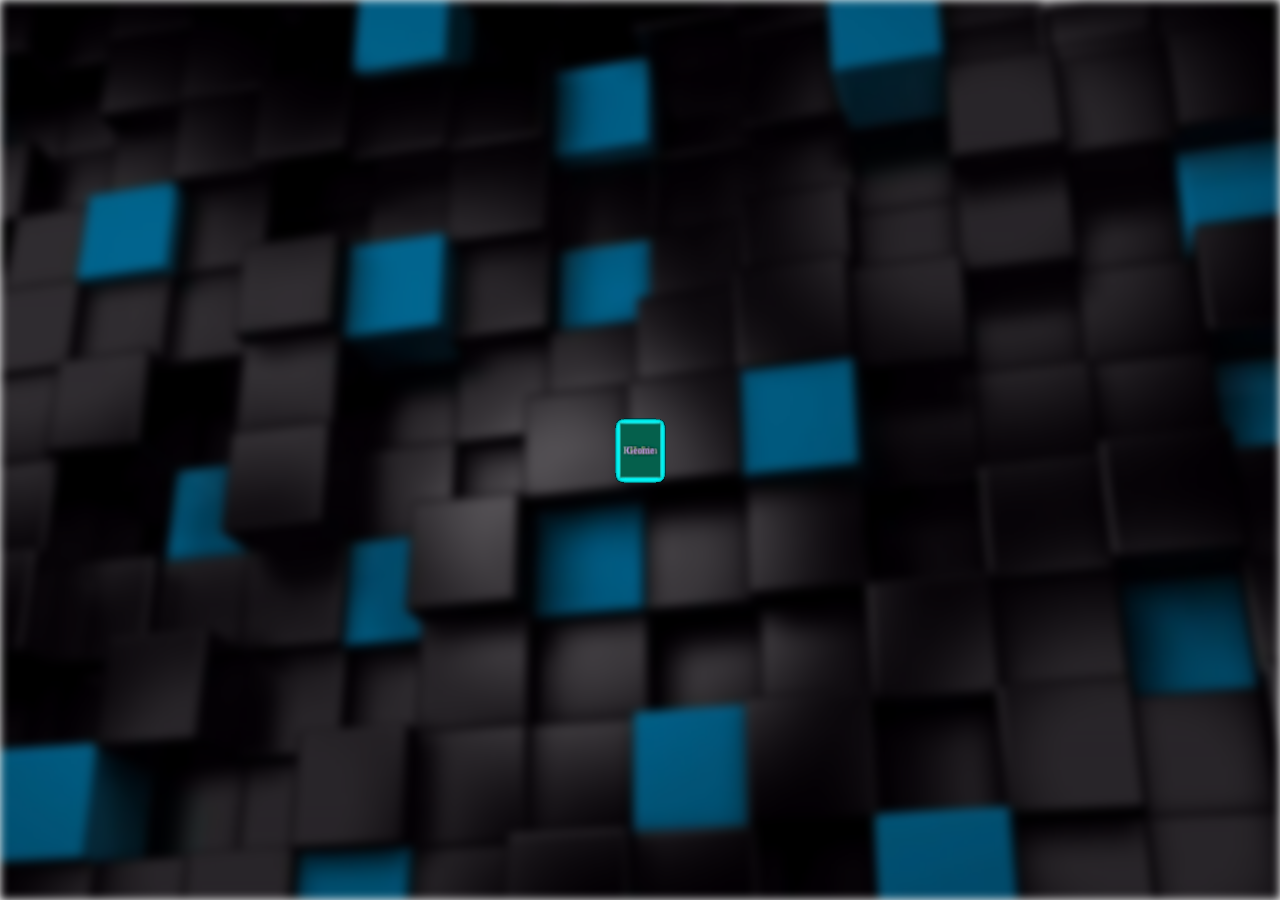
<file: 3D Extension/index.html>
<!DOCTYPE html>
<html lang="en" onselectstart='return false'>
<head>
    <meta charset="UTF-8">
    <link rel="stylesheet" href="css/index.css">
    <script type="text/javascript" src="js/jquery-1.12.4.min.js"></script>
    <script type="text/javascript" src="js/index.js"></script>
    <title>Document</title>
</head>
<body>
    <div class="wrap">
        <ul id="box">
        </ul>
        <div class="mask">
            <div class="bg-mask"></div>
        </div>
    </div>
</body>
</html>
</file>
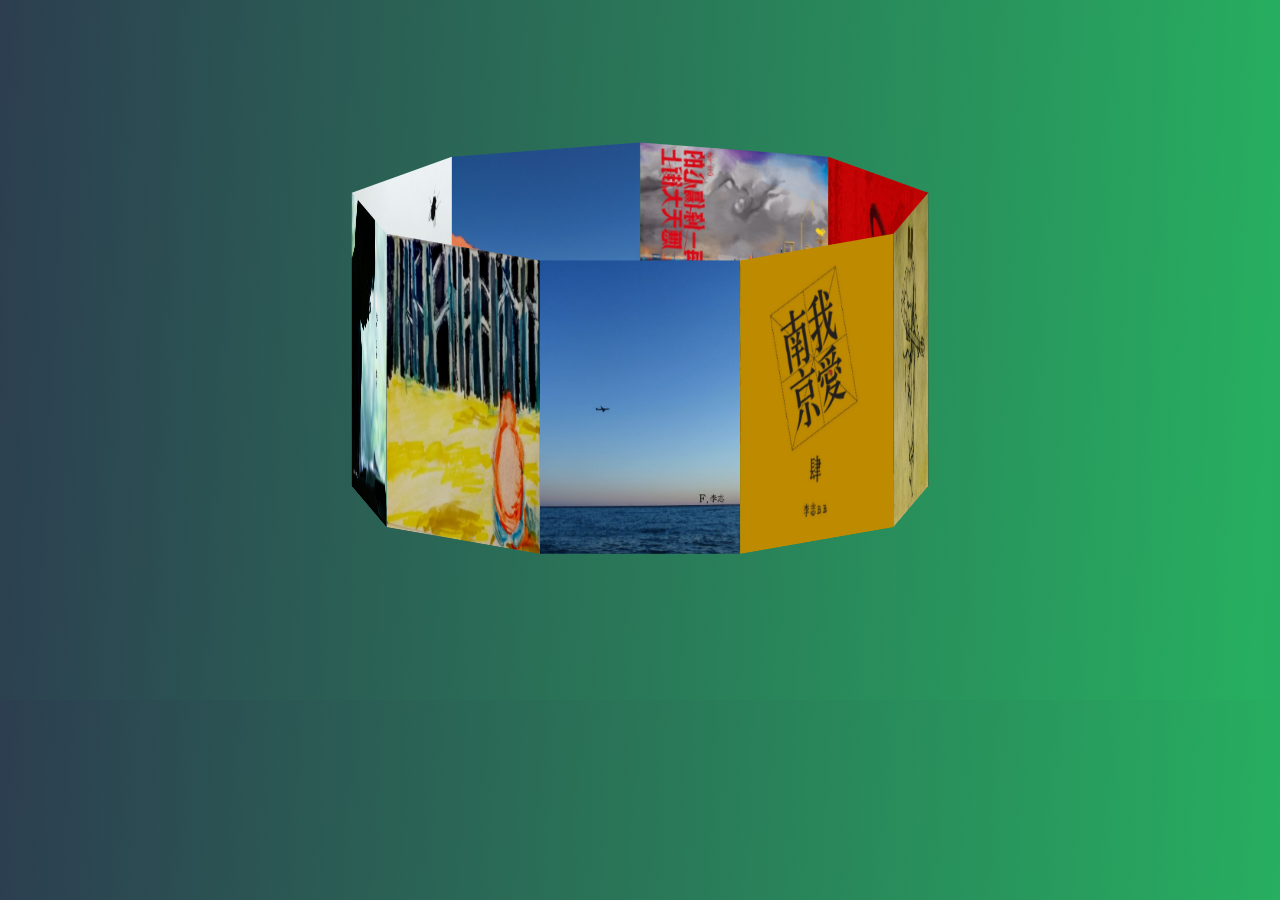
<file: 3Dphoto/index.html>
<!DOCTYPE html>
<html lang="en">
<head>
    <meta charset="UTF-8">
    <meta name="viewport" content="width=device-width, initial-scale=1.0">
    <meta http-equiv="X-UA-Compatible" content="ie=edge">
    <link rel="stylesheet" href="css/index.css">
    <script type="text/javascript" src="js/index.js"></script>
    <title>Document</title>
</head>
<body>
    <div class="wrap">
        <div class="photo">
            <img src="images/1 (1).jpg" alt="logo">
            <audio src="http://mobileoc.music.tc.qq.com/C400000D0Hx1137zPB.m4a?guid=HiFiNi&vkey=581A7E29757C8BC7CEDF3EB62064C54267F8FD508D43D96E7D3F9BB89B70406E5948F86D76CD11AD29DE3F12F5EFAA6C92D1652F0C008D5E&fromtag=99" autoplay loop></audio>
        </div>
        <div class="photo">
            <img src="images/1 (2).jpg" alt="logo">
            <audio src="http://mobileoc.music.tc.qq.com/C400002Yii5a0qBVoA.m4a?guid=HiFiNi&vkey=9A2E35E2B0964A75CE0F84D043358A5AEABE50A369FA9A60D8456F9D767F7B384FEEA6BDB7AC26D0425B153A83BC52113CB71E5F8EB8C8FE&fromtag=99" autoplay loop></audio>
        </div>
        <div class="photo">
            <img src="images/1 (3).jpg" alt="logo">
            <audio src="http://mobileoc.music.tc.qq.com/C400004EpeGn0VK1qq.m4a?guid=HiFiNi&vkey=EE10947597B586915267AB12B4B47023BD5B060B9F74567BFE069634105189BF8730461845A263242F652C1CE9FAEA6F44D179D95E4C56E5&fromtag=99" autoplay loop></audio>
        </div>
        <div class="photo">
            <img src="images/1 (6).jpg" alt="logo">
            <audio src="http://mobileoc.music.tc.qq.com/C400000MMO0N39xo2i.m4a?guid=HiFiNi&vkey=EAB1B7E80BCEECC4C4CC19E71DC16DC73CF0DC2A359E2C8E691D9F9BD2C571912822756E7897146B206933598EDB9436A9AE4A5025BFD462&fromtag=99" autoplay loop></audio>
        </div>
        <div class="photo">
            <img src="images/1 (7).jpg" alt="logo">
            <audio src="http://mobileoc.music.tc.qq.com/C400001JHV3u02Q7e8.m4a?guid=HiFiNi&vkey=2427B545A015FCF3BD36157FD70EDCA560F085F4F861D15D5D520159836CCAA61881E30AA0583F477CFBAF95A872CD6375DCE9D32C2999D9&fromtag=99" autoplay loop></audio>
        </div>
        <div class="photo">
            <img src="images/1 (8).jpg" alt="logo">
            <audio src="http://mobileoc.music.tc.qq.com/C4000012HhFu2RiJhm.m4a?guid=HiFiNi&vkey=B692646189CAE81250E7CB115872772EA6C4070AF210EC11A54D8E577A0D0951FF2313BD1F3147EE561675662E6031C00CDD1A5E7F6AC0A3&fromtag=99" autoplay loop></audio>
        </div>
        <div class="photo">
            <img src="images/1 (9).jpg" alt="logo">
            <audio src="http://mobileoc.music.tc.qq.com/C400004T2yxl2fXIpA.m4a?guid=HiFiNi&vkey=08DC891EE6D6691A6869806A3C9FDFE79D42879A28C0EAED3BE30DCC9804FCA350DE257EDE010B827D48CEB7B4F2B9E2458A7571EEE7E7CA&fromtag=99" autoplay loop></audio>
        </div>
        <div class="photo">
            <img src="images/1 (10).jpg" alt="logo">
            <audio src="http://mobileoc.music.tc.qq.com/C400004Eogv33QSukA.m4a?guid=HiFiNi&vkey=63CB5E08FB68F3F6EEF3219FC8F19E2878B67FDA2E675AE4F9EF42EA66905FB91461F26D701BEA188AA5BABFE32D259E96158D8F82BF4669&fromtag=99" autoplay loop></audio>
        </div>
        <div class="photo">
            <img src="images/1 (11).jpg" alt="logo">
            <audio src="http://mobileoc.music.tc.qq.com/C400002hCfQx0wZ6Fs.m4a?guid=HiFiNi&vkey=0B358AA4E351316A938B6DDC402100946491FBF969382AB05654AA987A3716B4D1E17D4C9A3654B493BD397D183D1A2BFDBCD389FA9A6BE7&fromtag=99" utoplay loop></audio>
        </div>

    </div>
</html>
</file>
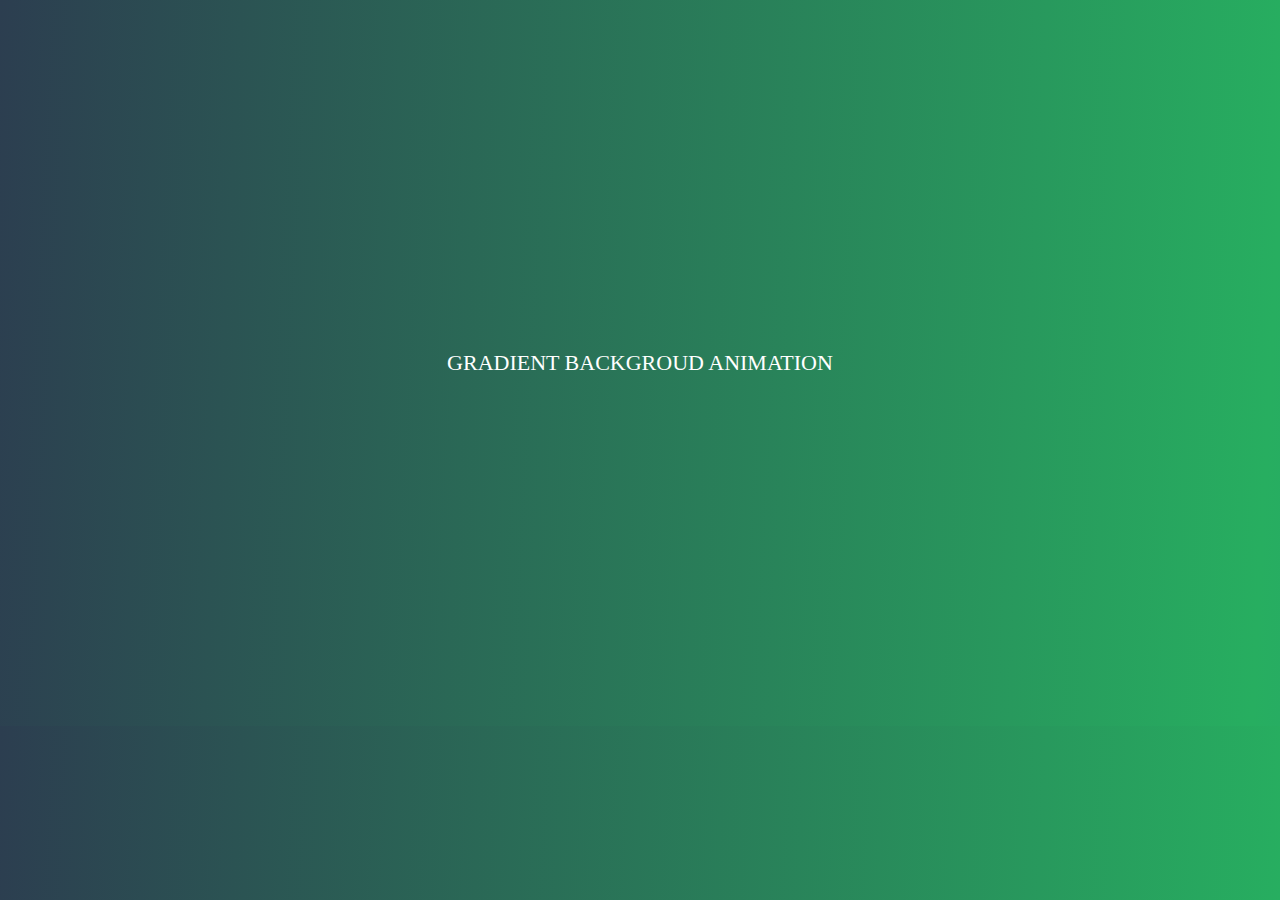
<file: gradient/index.html>
<!DOCTYPE html>
<html lang="en">
<head>
    <meta charset="UTF-8">
    <link rel="stylesheet" href="css/index.css">
    <title>Document</title>
</head>
<body>
    <div class="text">
        Gradient Backgroud Animation 
    </div>
</body>
</html>
</file>
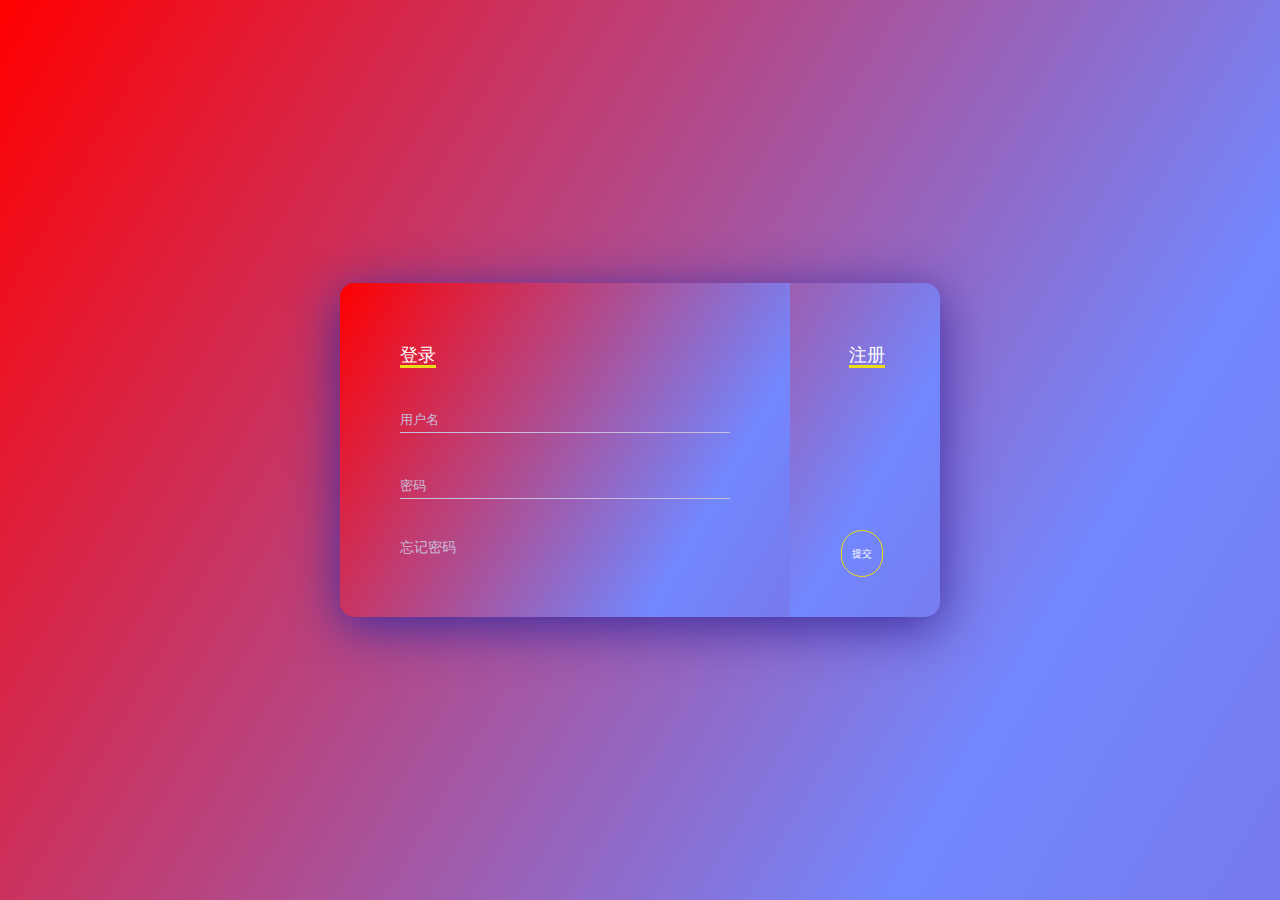
<file: login/index.html>
<!DOCTYPE html>
<html lang="en">
<head>
    <meta charset="UTF-8">
    <meta name="viewport" content="width=device-width, initial-scale=1.0">
    <!-- <meta name="viewport" content="width=device-width, user-scalable=no, initial-scale=1.0, maximum-scale=1.0, minimum-scale=1.0">-->
    <meta http-equiv="X-UA-Compatible" content="ie=edge">
    <link rel="stylesheet" href="css/index.css">
    <title>Login</title>
</head>
<body>
    <div class="login-container">
        <div class="left-container">
            <div class="title"><span>登录</span></div>
            <div class="input-container">
                <input type="text" name="username" placeholder="用户名">
                <input type="password" name="password" placeholder="密码">
            </div>
            <div class="message-container">
                <span>忘记密码</span>
            </div>
        </div>
        <div class="right-container">
            <div class="regist-container">
                <span class="regist">注册</span>
            </div>
            <div class="action-container">
                <span>提交</span>
            </div>
        </div>
    </div>
    
</body>
</html>
</file>
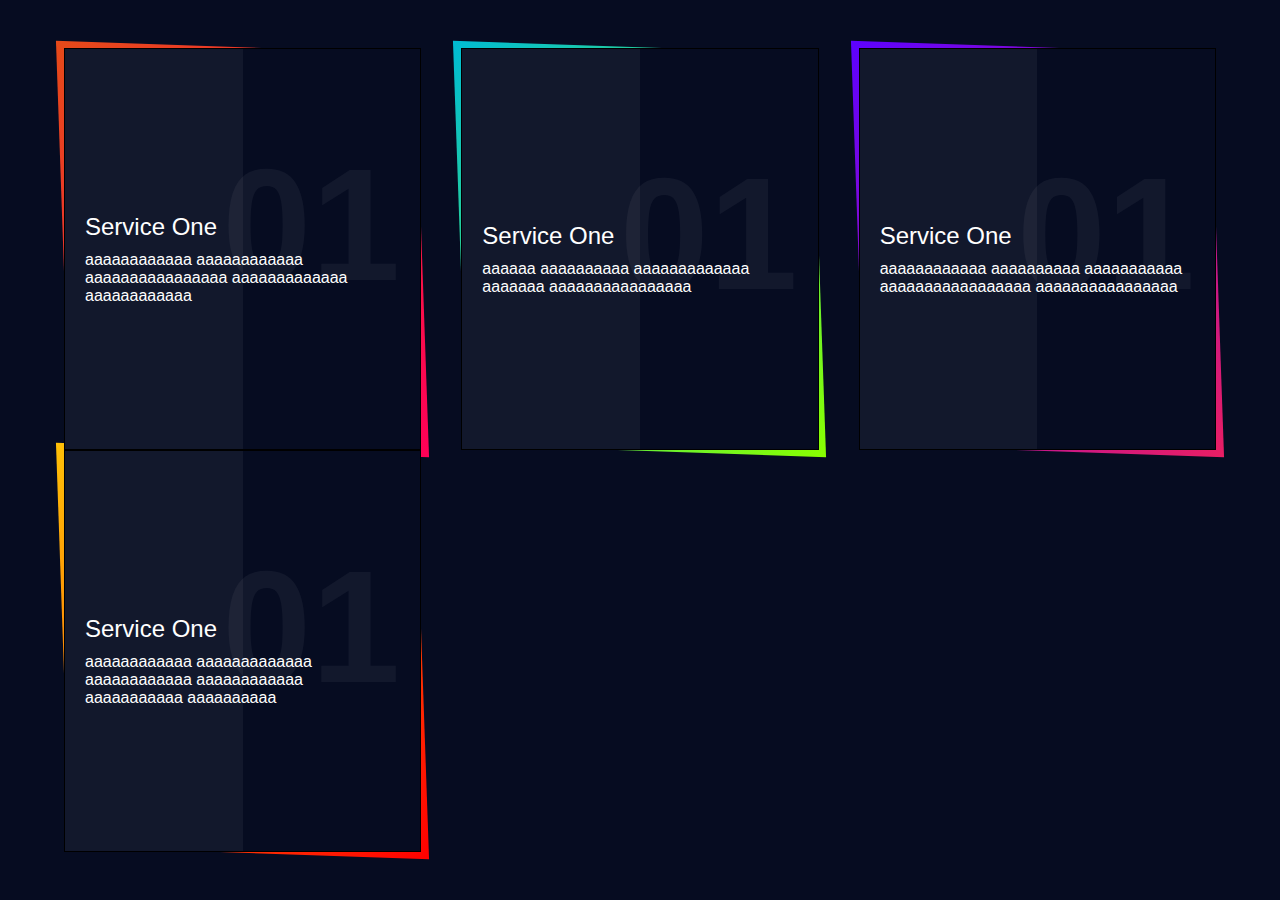
<file: padding/index.html>
<!DOCTYPE html>
<html lang="en">
<head>
    <meta charset="UTF-8">
    <link rel="stylesheet" href="css/index.css">
    <title>Document</title>
</head>
<body>
    <div class="container">
        <div class="box">
            <div class="content">
                <h2>01</h2>
                <h3>Service One</h3>
                <p>aaaaaaaaaaaa
                aaaaaaaaaaaa
                aaaaaaaaaaaaaaaa
                aaaaaaaaaaaaa
                aaaaaaaaaaaa</p>
                <a href="#">Read More</a>
            </div>
        </div>
         <div class="box">
            <div class="content">
                <h2>01</h2>
                <h3>Service One</h3>
                <p>aaaaaa
                aaaaaaaaaa
                aaaaaaaaaaaaa
                aaaaaaa
                aaaaaaaaaaaaaaaa</p>
                <a href="#">Read More</a>
            </div>
        </div>
         <div class="box">
            <div class="content">
                <h2>01</h2>
                <h3>Service One</h3>
                <p>aaaaaaaaaaaa
                aaaaaaaaaa
                aaaaaaaaaaa
                aaaaaaaaaaaaaaaaa
                aaaaaaaaaaaaaaaa</p>
                <a href="#">Read More</a>
            </div>
        </div>
         <div class="box">
            <div class="content">
                <h2>01</h2>
                <h3>Service One</h3>
                <p>aaaaaaaaaaaa
                aaaaaaaaaaaaa
                aaaaaaaaaaaa
                aaaaaaaaaaaa
                aaaaaaaaaaa
                aaaaaaaaaa</p>
                <a href="#">Read More</a>
            </div>
        </div>
    </div>
</body>
</html>
</file>
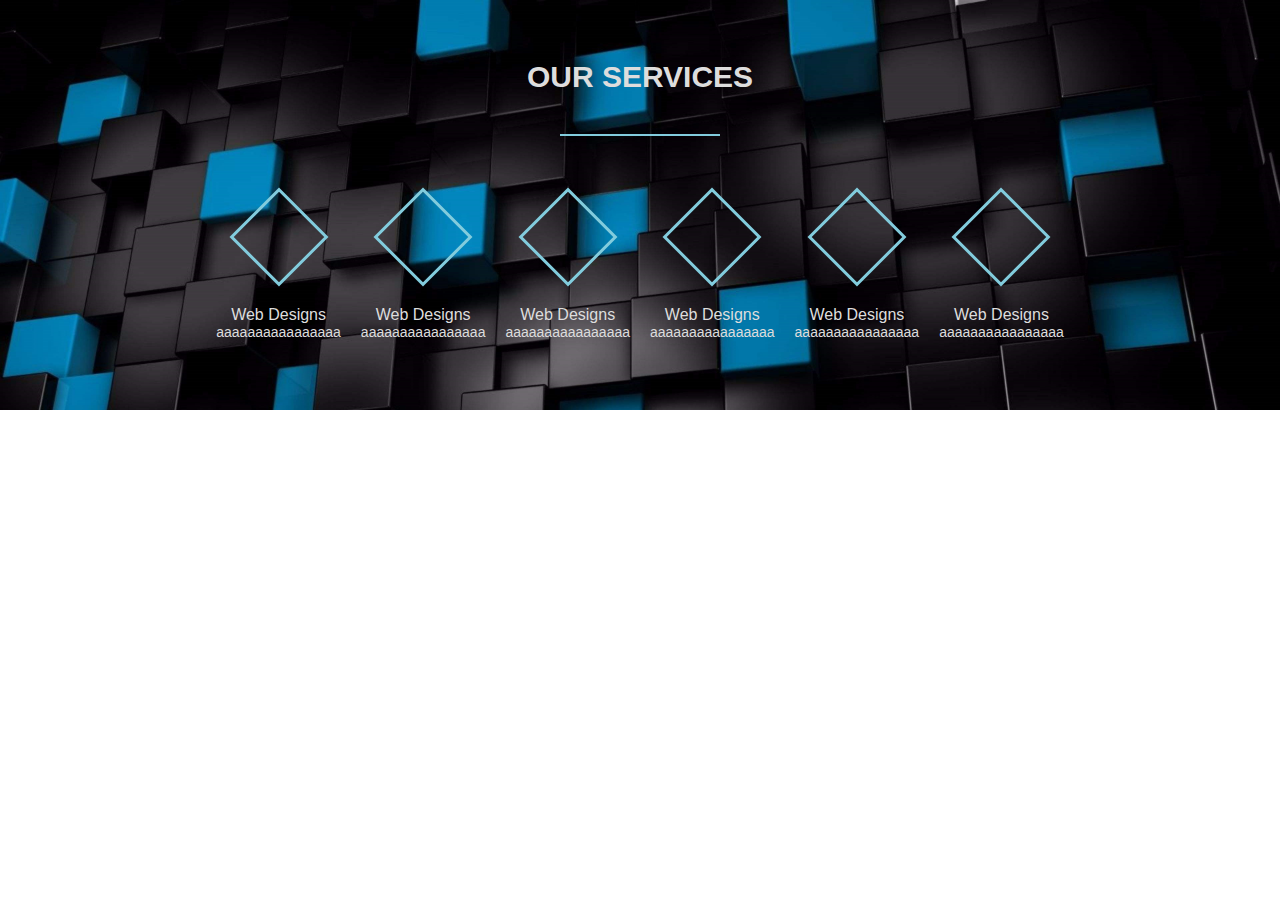
<file: section/index.html>
<!DOCTYPE html>
<html lang="en">
<head>
    <meta charset="UTF-8">
    <meta name="viewport" content="width=device-width, initial-scale=1">
    <link rel="stylesheet" href="css/index.css">
    <title>Document</title>
</head>
<body>
    <div class="services-section">
        <div class="inner-width">
            <h1 class="section-title">Our Services</h1>
            <div class="border"></div>
            <div class="services-container">
                <div class="service-box">
                    <div class="service-icon">
                        <i class="fas fa-paint-brush"></i>
                    </div>
                    <div class="sectioncs-title">Web Designs</div>
                    <div class="service-desc">
                        aaaaaaaaaaaaaaaa
                    </div>
                </div>

                <div class="service-box">
                    <div class="service-icon">
                        <i class="fas fa-paint-brush"></i>
                    </div>
                    <div class="sectioncs-title">Web Designs</div>
                    <div class="service-desc">
                        aaaaaaaaaaaaaaaa
                    </div>
                </div>

                <div class="service-box">
                    <div class="service-icon">
                        <i class="fas fa-paint-brush"></i>
                    </div>
                    <div class="sectioncs-title">Web Designs</div>
                    <div class="service-desc">
                        aaaaaaaaaaaaaaaa
                    </div>
                </div>

                <div class="service-box">
                    <div class="service-icon">
                        <i class="fas fa-paint-brush"></i>
                    </div>
                    <div class="sectioncs-title">Web Designs</div>
                    <div class="service-desc">
                        aaaaaaaaaaaaaaaa
                    </div>
                </div>

                <div class="service-box">
                    <div class="service-icon">
                        <i class="fas fa-paint-brush"></i>
                    </div>
                    <div class="sectioncs-title">Web Designs</div>
                    <div class="service-desc">
                        aaaaaaaaaaaaaaaa
                    </div>
                </div>

                <div class="service-box">
                    <div class="service-icon">
                        <i class="fas fa-paint-brush"></i>
                    </div>
                    <div class="sectioncs-title">Web Designs</div>
                    <div class="service-desc">
                        aaaaaaaaaaaaaaaa
                    </div>
                </div>
            </div>
        </div>
    </div>
    
</body>
</html>
</file>
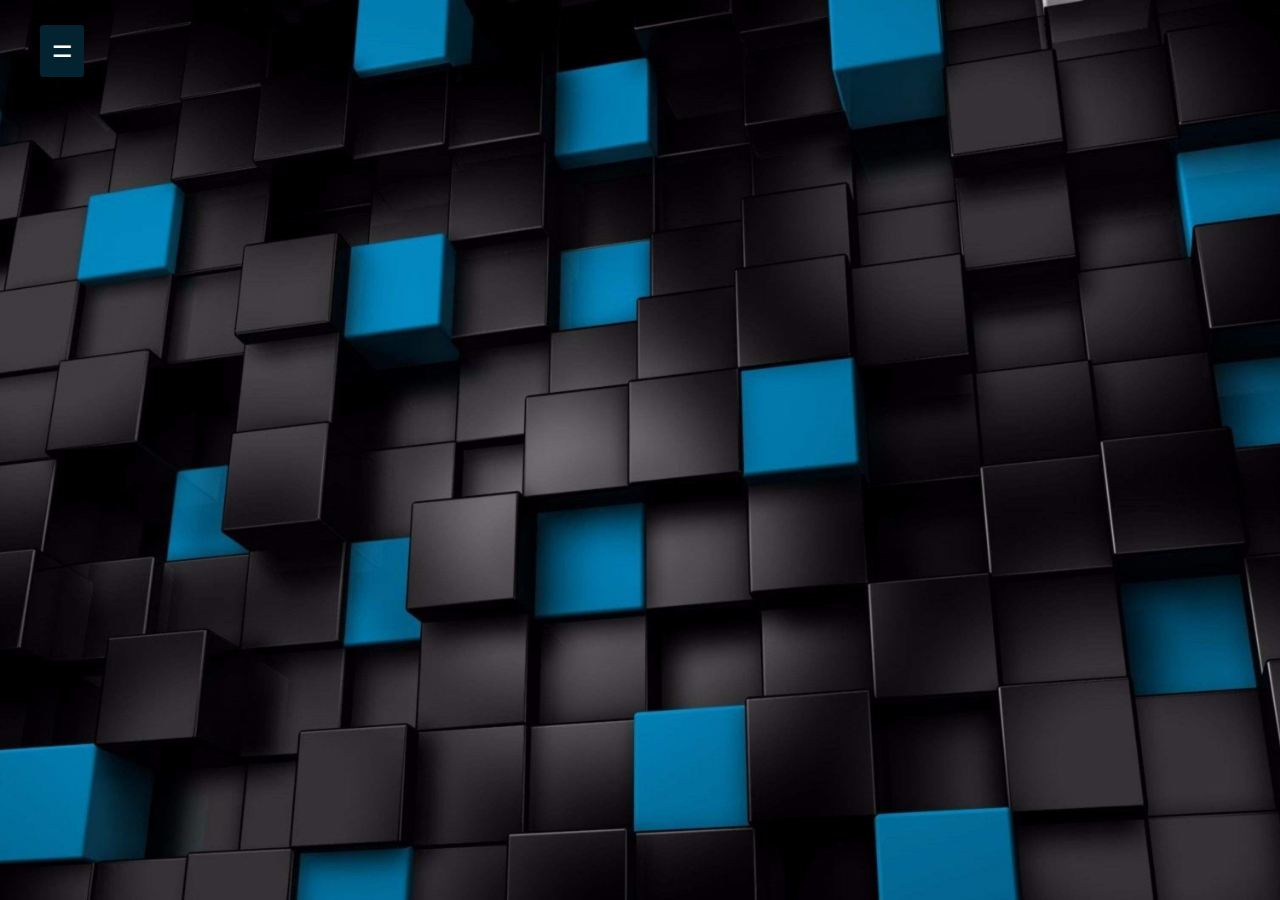
<file: sidebar/index.html>
<!DOCTYPE html>
<html lang="en">
<head>
    <meta charset="UTF-8">
    <link rel="stylesheet" href="css/index.css">
    <title>Document</title>
</head>
<body>
    <input type="checkbox" id="check">
    <label for="check">
        <i class="fas fa-bars" id="btn">=</i>
        <i class="fas fa-times" id="cancel">x</i>
    </label>
    <div class="sidebar">
        <header>My App</header>
        <ul>
            <li><a href="#"><i class="fas fa-qrcode"></i>Dashboard</a></li>
            <li><a href="#"><i class="fas fa-qrcode"></i>Dashboard</a></li>
            <li><a href="#"><i class="fas fa-qrcode"></i>Dashboard</a></li>
            <li><a href="#"><i class="fas fa-qrcode"></i>Dashboard</a></li>
            <li><a href="#"><i class="fas fa-qrcode"></i>Dashboard</a></li>
            <li><a href="#"><i class="fas fa-qrcode"></i>Dashboard</a></li>
            <li><a href="#"><i class="fas fa-qrcode"></i>Dashboard</a></li>
        </ul>
    </div>
    <section></section>
</body>
</html>
</file>
<file: 3D Extension/css/index.css>
html,
body,
div,
ul,
li{
    margin: 0;
    padding: 0;
}

html, body{height: 100%;}

li{list-style-type: none;}

.wrap{
    height: 100%;
    overflow: hidden;
    perspective: 800px;
}
#box{
    top: 50%;
    left: 50%;
    width: 0;
    height: 0;
    position: relative;
    transform-style: preserve-3d;
    transform: translateZ(-1600px);
    z-index: 1;
}
#box li{
    width: 120px;
    height: 160px;
    text-align: center;
    position: absolute;
    top: -80px;
    left: -60px;
    line-height: 160px;
    background-color: rgba(5,100,80,0.2);
    border: 1px solid rgba(125,255,255,0.25);
    box-shadow: 0 0 15px rgba(0,255,255,0.5);
    cursor: pointer;
}
#box li span{
    font-size: 28px;
    font-weight: bold;
    text-shadow: 2px 2px 5px black;
    color: #efebef;
}
.mask{
    width: 100%;
    height: 100%;
    background: url('../images/bg_mask.jpg') no-repeat center;
    background-size: cover;
    filter: blur(5px);
}
.mask > .bg-mask{
    width: 100%;
    height: 100%;
    background: #000;
    opacity: 0.25;
}
</file>
<file: 3Dphoto/css/index.css>
body{
    margin: 0;
    padding: 0;
    font-family: "montserrat";

    background-image: linear-gradient(93deg,#2c3e50,#27ae60,#2980b9,#e74c3c,#8e44ad);
    background-size: 400%;
    animation: bganimation 15s infinite;
}
@keyframes bganimation{
    0%{
        background-position: 0% 50%; 
    }
    50%{
        background-position: 100% 50%; 
    }
    100%{
        background-position: 0% 50%; 
    }
}
img{
    width: 200px;
    height: 300px;
}
.wrap{
    width: 200px;
    height: 300px;
    margin: 200px auto;
    position: relative;
    transform-style: preserve-3d;
    transform: rotateX(-12deg);
    animation: turn 13s infinite;
    /* 变成匀速 */
    animation-timing-function: linear;

}
.photo{
    position: absolute;
    top: 0;
    left: 0;
    width: 100%;
    height: 100%;
}
.photo:nth-child(1){
    transform: rotateY(0deg) translateZ(275px);
}
.photo:nth-child(2){
    transform: rotateY(40deg) translateZ(275px);
}
.photo:nth-child(3){
    transform: rotateY(80deg) translateZ(275px);
}
/* .photo:nth-child(4){
    transform: rotateY(120deg) translateZ(275px);
} */
/* .photo:nth-child(5){
    transform: rotateY(160deg) translateZ(275px);
} */
.photo:nth-child(4){
    transform: rotateY(120deg) translateZ(275px);
}
.photo:nth-child(5){
    transform: rotateY(160deg) translateZ(275px);
}
.photo:nth-child(6){
    transform: rotateY(200deg) translateZ(275px);
}
.photo:nth-child(7){
    transform: rotateY(240deg) translateZ(275px);
} 
.photo:nth-child(8){
    transform: rotateY(280deg) translateZ(275px);
}
.photo:nth-child(9){
    transform: rotateY(320deg) translateZ(275px);
}

@keyframes turn{
    from{
        transform: rotateX(-12deg) rotateY(0deg);
    }
    to{
        transform: rotateX(-12deg) rotateY(360deg);
    }
}
</file>
<file: gradient/css/index.css>
body{
    margin: 0;
    padding: 0;
    font-family: "montserrat";

    background-image: linear-gradient(93deg,#2c3e50,#27ae60,#2980b9,#e74c3c,#8e44ad);
    background-size: 400%;
    animation: bganimation 15s infinite;
}
.text{
    color: white;
    text-align: center;
    text-transform: uppercase;
    margin: 350px 0;
    font-size: 22px;
}
@keyframes bganimation{
    0%{
        background-position: 0% 50%; 
    }
    50%{
        background-position: 100% 50%; 
    }
    100%{
        background-position: 0% 50%; 
    }
}
</file>
<file: login/css/index.css>
*{
    padding: 0;
    margin: 0;
}
html{
    height: 100%;
}
body{
    background-size: 400%;
    background-image: linear-gradient(120deg,red,rgb(114,135,254),rgb(130,88,186),yellow,blue);
    animation: bganimation 15s infinite;
}
@keyframes bganimation{
    0%{
        background-position: 0% 50%; 
    }
    50%{
        background-position: 100% 50%; 
    }
    100%{
        background-position: 0% 50%; 
    }
}
body .login-container{
    /* height: 315px; */
    position: absolute;
    top: 50%;
    left: 50%;
    transform: translate(-50%, -50%);
    width: 600px;
    margin: 0 auto;
    /* margin-top: 20%; */
    border-radius: 15px;
    box-shadow: 0 10px 50px 0 rgb(59,45,159);
    background-color: rgb(95,76,194);
    background-size: 400%;
    background-image: linear-gradient(120deg,red,rgb(114,135,254),rgb(130,88,186),yellow,blue);
    animation: bganimation 15s infinite;
}

body .login-container .left-container{
    display: inline-block;
    padding: 60px;
    width: 330px;
    border-top-left-radius: 15px;
    border-bottom-left-radius: 15px;
    background-size: 400%;
    background-image: linear-gradient(120deg,red,rgb(114,135,254),rgb(130,88,186),yellow,blue);
    animation: bganimation 15s infinite;
    /* background-image: linear-gradient(to bottom right,rgb(118,76,163),rgb(92,103,211)); */
}
body .login-container .left-container .title{
    color: #fff;
    font-size: 18px;
    font-weight: 200;
}
body .login-container .left-container .title span{
    border-bottom: 3px solid rgb(237,221,22)
}
body .login-container .left-container .input-container{
    padding: 20px 0;
}
body .login-container .left-container .input-container input{
    border: 0;
    background: none;
    outline: 0;
    color: #fff;
    margin: 20px 0;
    width: 100%;
    padding: 5px 0;
    transition: .2s;
    border-bottom: 1px solid rgb(199,191,219);
}

body .login-container .left-container .input-container input:hover{
    border-bottom-color: #fff;
}
::-webkit-input-placeholder{
    color: rgb(199,191,219);

}

body .login-container .left-container .message-container{
    font-size: 14px;
    transition: .2s;
    color: rgb(199,191,219);
    cursor: pointer;
}
body .login-container .left-container .message-container:hover{
    color: #fff;
}
body .login-container .right-container{
    width: 145px;
    display: inline-block;
    height: calc(100% - 120px);
    vertical-align: top;
    padding: 60px 0;
}

body .login-container .right-container .regist-container{
    text-align: center;
    color: #fff;
    font-size: 18px;
    font-weight: 200;
}
body .login-container .right-container .regist-container span{
    border-bottom: 3px solid rgb(237,221,22);
}
body .login-container .right-container .action-container{
    font-size: 10px;
    color: #fff;
    text-align: center;
    position: relative;
}
body .login-container .right-container .action-container span{
    border: 1px solid rgb(237,221,22);
    padding: 10px;
    display: inline-block;
    line-height: 25px;
    border-radius: 25px; 
    position: absolute;
    bottom: -210px;
    left: calc(72px - 25px);
    transition: .2s;
    cursor: pointer;
}
body .login-container .right-container .action-container span:hover{
    background-color: rgb(237,221,22);
    color: rgb(95,76,194);
}
</file>
<file: padding/css/index.css>
body{
    margin: 0;
    padding: 0;
    display: flex;
    justify-content: center;
    align-items: center;
    min-height: 100vh;
    background: #060c21;
    font-family: 'Poppins', sans-serif;
}
.container{
    position: relative;
    width: 90%;
    display: grid;
    grid-template-columns: repeat(auto-fill, minmax(260px, 1fr));
    grid-gap: 0 40px;
    grid-template-rows: auto;
}
.box{
    position: relative;
    height: 400px;
    background: #060c21;
    display: flex;
    justify-content: center;
    align-items: center;
    border: 1px solid #000;
}

.box:before{
    content: '';
    position: absolute;
    top: -2px;
    left: -2px;
    right: -2px;
    bottom: -2px;
    background: #fff;
    transform: skew(2deg,2deg);
    z-index: -1;
}
.box:nth-child(1):before{
    background: linear-gradient(315deg,#ff0057,#e64a19);
}
.box:nth-child(2):before{
    background: linear-gradient(315deg,#89ff00,#00bcd4);
}
.box:nth-child(3):before{
    background: linear-gradient(315deg,#e91e63,#5d02ff);
}
.box:nth-child(4):before{
    background: linear-gradient(315deg,#ff0000,#ffc107);
}
.box:after{
    content: '';
    position: absolute;
    top: 0;
    left: 0;
    width: 50%;
    height: 100%;
    background: rgba(255,255,255,.05);
    pointer-events: none;
}
.content{
    position: relative;
    padding: 20px;
    transform: translateY(40px);

}
.content h2{
    position: absolute;
    top: -60px;
    right: 20px;
    margin: 0;
    padding: 0;
    font-size: 10em;
    color: rgba(255,255,255,.05);
    transition: .5s;
}
.box:hover .content h2{
    top: -140px;
}
.content h3{
    margin: 0 0 10px;
    padding: 0;
    font-size: 24px;
    font-weight: 500;
    color: #fff;
}
.content p{
    margin: 0;
    padding: 0;
    color: #fff;
    font-size: 16px;

}
.content a{
    position: relative;
    margin: 20px 0 0 ;
    padding: 10px 20px;
    text-decoration: none;
    border: 1px solid #fff;
    display: inline-block;
    color: #fff;
    transition: .5s;
    transform: translateY(-40px);
    opacity: 0;
    visibility: hidden;

}
.box:hover .content a{
    transform: translateY(0);
    opacity: 1;
    visibility: visible;
}
.content a:hover{
    color: #000;
    background: #fff;
}
</file>
<file: section/css/index.css>
*{
    margin: 0;
    padding: 0;
    font-family: "montserrat", sans-serif;
    box-sizing: border-box;
}
.services-section{
    background: url(../../sidebar/images/bg_mask.jpg);
    background-size: cover;
    padding: 60px 0;
}
.inner-width{
    width: 100%;
    max-width: 1200px;
    margin: auto;
    padding: 0 20px;
    overflow: hidden;
}
.section-title{
    text-align: center;
    color: #ddd;
    text-transform: uppercase;
    font-size: 30px;
}
.border{
    width: 160px;
    height: 2px;
    background: #82ccdd;
    margin: 40px auto;
}

.services-container{
    display: flex;
    flex-wrap: wrap;
    justify-content: center;
}
.service-box{
    max-width: 33.33%;
    padding: 10px;
    text-align: center;
    color: #ddd;
    cursor: pointer;
}
.service-icon{
    display: inline-block;
    width: 70px;
    height: 70px;
    border: 3px solid #82ccdd;
    color: #82ccdd;
    transform: rotate(45deg);
    margin-bottom: 30px;
    margin-top: 16px;
    transition: .3s linear;
}
.service-icon i{
    line-height: 70px;
    transform: rotate(-45deg);
    font-size: 26px;
}
.service-box:hover .service-icon{
    background: #82ccdd;
    color: #ddd;
}
.service-title{
    font-size: 18px;
    text-transform: uppercase;
    margin-bottom: 10px;
}
.service-desc{
    font-size: 14px;

}
@media screen and (max-width: 960px){
    .service-box{
        max-width: 45%;
    }
}
@media screen and (max-width: 768px){
    .service-box{
        max-width: 50%;
    }
}
@media screen and (max-width: 480px){
    .service-box{
        max-width: 100%;
    }
}
</file>
<file: sidebar/css/index.css>
body{
    font-family: 'Roboto',sans-serif;
}
*{
    margin: 0;
    padding: 0;
    text-decoration: none;
}
.sidebar{
    position: fixed;
    left: -250px;
    width: 250px;
    height: 100%;
    background: #042331;
    transition: all .5s ease;
}
.sidebar header{
    font-size: 22px;
    color: white;
    text-align: center;
    line-height: 70px;
    background: #063146;
    user-select: none;
}
.sidebar ul a{
    display: block;
    width: 100%;
    height: 100%;
    line-height: 65px;
    font-size: 20px;
    color: white;
    padding-left: 40px;
    box-sizing: border-box;
    border-top: 1px solid rgba(255,255,255,.1);
    border-bottom: 1px solid black;
    transition: .4s;
}
ul li:hover a{
    padding-left: 50px;

}
.sidebar ul a i{
    margin-right: 16px;
}
#check{
    display: none;

}
label #btn,label #cancel{
    position: absolute;
    cursor: pointer;
    background: #042331;
    border-radius: 3px;
    font-style: normal;
}
label #btn{
    left: 40px;
    top: 25px;
    font-size: 35px;
    color: white;
    padding: 6px 12px;
    transition: all .5s;
}
label #cancel{
    z-index: 1111;
    left: -195px;
    top: 17px;
    font-size: 30px;
    color: white;
    padding: 2px 9px;
    transition: all .5s ease;
}
#check:checked ~ .sidebar{
    left: 0;
}
#check:checked ~ label #btn{
    left: 250px;
    opacity: 0;
    pointer-events: none;
}
#check:checked ~ label #cancel{
    left: 195px;
}
#check:checked ~ section{
    margin-left: 250px;
}
section{
    background: url(../images/bg_mask.jpg) no-repeat;
    background-position: center;
    background-size: cover;
    height: 100vh;
    transition: all .5s;
}
</file>
